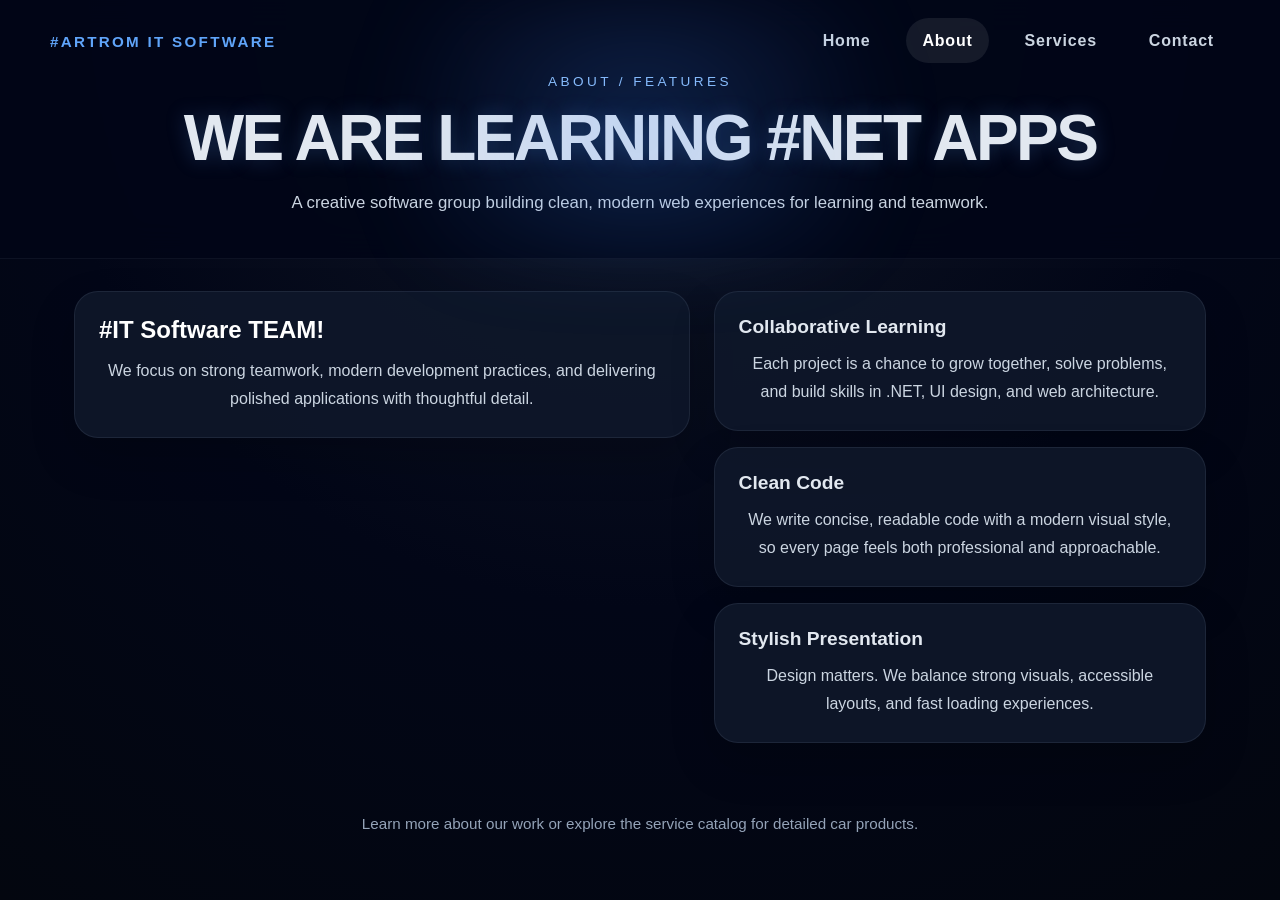
<file: about.html>
<!DOCTYPE html>
<html lang="en">
<head>
    <meta charset="utf-8">
    <meta name="viewport" content="width=device-width, initial-scale=1.0">
    <title>About / Features</title>
    <link rel="stylesheet" href="css/styles.css">
</head>
<body>
    <header class="page-header">
        <div class="top-row">
            <div class="logo">#ARTROM IT SOFTWARE</div>
            <nav>
                <ul class="nav-list">
                    <li><a href="index.html">Home</a></li>
                    <li><a class="active" href="about.html">About</a></li>
                    <li><a href="services.html">Services</a></li>
                    <li><a href="contact.html">Contact</a></li>
                </ul>
            </nav>
        </div>
        <div class="eyebrow">About / Features</div>
        <h1>We are learning <span>#net apps</span></h1>
        
        <p class="lead" style="text-align: center;">
            A creative software group building clean, modern web experiences for learning and teamwork.
        </p>
    </header>

    <main class="content">
        <section class="feature-panel">
            <div class="feature-card">
                <h2>#IT Software TEAM!</h2>
                <p>We focus on strong teamwork, modern development practices, and delivering polished applications with thoughtful detail.</p>
            </div>

            <div class="feature-list">
                <article>
                    <h3>Collaborative Learning</h3>
                    <p>Each project is a chance to grow together, solve problems, and build skills in .NET, UI design, and web architecture.</p>
                </article>
                <article>
                    <h3>Clean Code</h3>
                    <p>We write concise, readable code with a modern visual style, so every page feels both professional and approachable.</p>
                </article>
                <article>
                    <h3>Stylish Presentation</h3>
                    <p>Design matters. We balance strong visuals, accessible layouts, and fast loading experiences.</p>
                </article>
            </div>
        </section>
    </main>

    <footer>Learn more about our work or explore the service catalog for detailed car products.</footer>
</body>
</html>
</file>
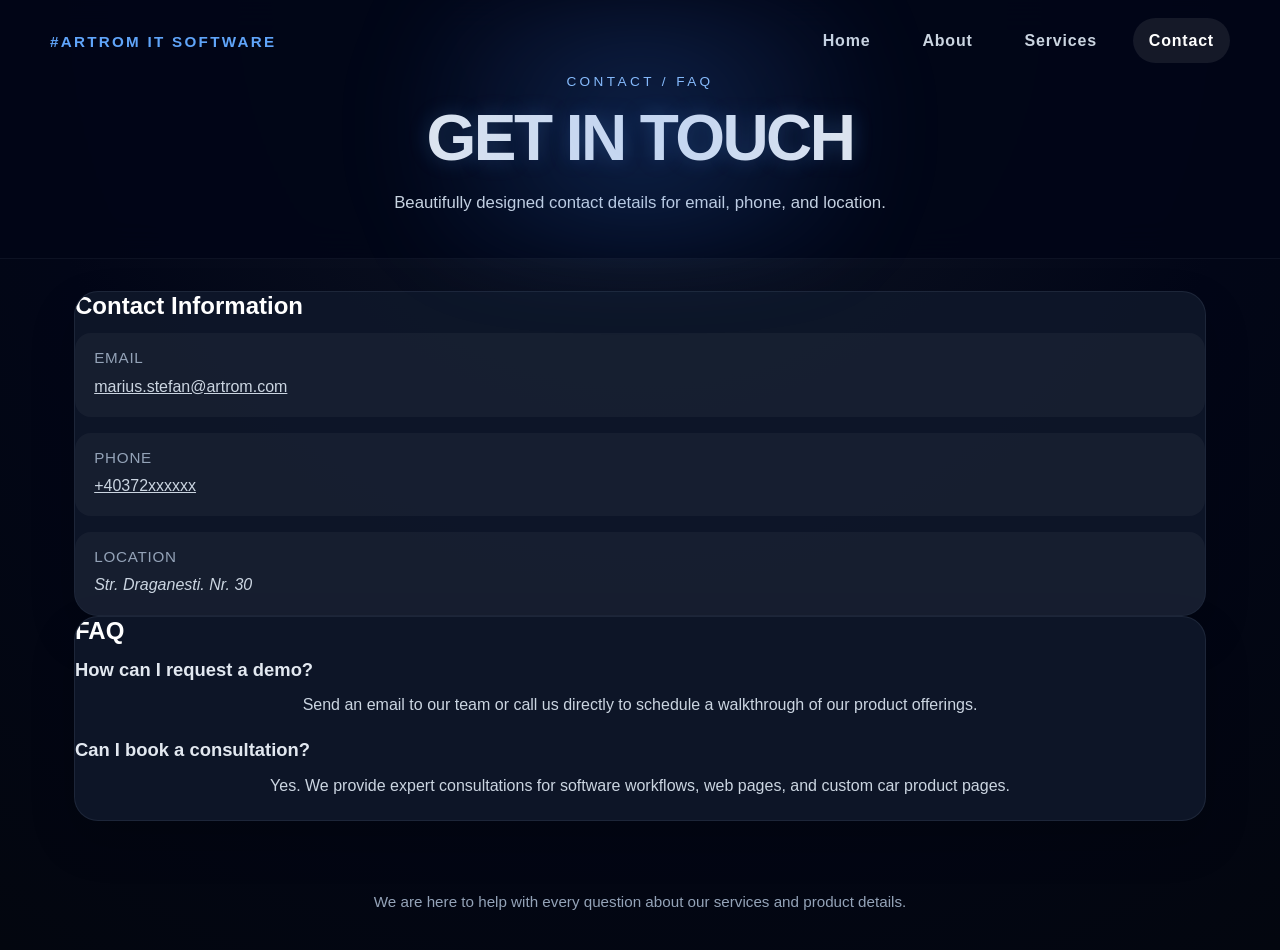
<file: contact.html>
<!DOCTYPE html>
<html lang="en">
<head>
    <meta charset="utf-8">
    <meta name="viewport" content="width=device-width, initial-scale=1.0">
    <title>Contact / FAQ</title>
    <link rel="stylesheet" href="css/styles.css">
</head>
<body>
    <header class="page-header">
        <div class="top-row">
            <div class="logo">#ARTROM IT SOFTWARE</div>
            <nav>
                <ul class="nav-list">
                    <li><a href="index.html">Home</a></li>
                    <li><a href="about.html">About</a></li>
                    <li><a href="services.html">Services</a></li>
                    <li><a class="active" href="contact.html">Contact</a></li>
                </ul>
            </nav>
        </div>
        <div class="eyebrow">Contact / FAQ</div>
        <h1>Get in touch</h1>
       <p class="lead" style="text-align: center;">
            Beautifully designed contact details for email, phone, and location.
        </p>
    </header>

    <main class="contact-panel">
        <section class="contact-card">
            <h2>Contact Information</h2>
            <div class="contact-grid">
                <div class="contact-item">
                    <span>Email</span>
                    <a href="mailto:marius.stefan@artrom.com">marius.stefan@artrom.com</a>
                </div>
                <div class="contact-item">
                    <span>Phone</span>
                    <a href="tel:+40372xxxxxx">+40372xxxxxx</a>
                </div>
                <div class="contact-item">
                    <span>Location</span>
                    <address>Str. Draganesti. Nr. 30</address>
                </div>
            </div>
        </section>

        <section class="faq-card">
            <h2>FAQ</h2>
            <div class="faq-item">
                <h3>How can I request a demo?</h3>
                <p>Send an email to our team or call us directly to schedule a walkthrough of our product offerings.</p>
            </div>
            <div class="faq-item">
                <h3>Can I book a consultation?</h3>
                <p>Yes. We provide expert consultations for software workflows, web pages, and custom car product pages.</p>
            </div>
        </section>
    </main>

    <footer>We are here to help with every question about our services and product details.</footer>
</body>
</html>
</file>
<file: css/styles.css>
:root {
    color-scheme: dark;
    color: #f8fafc;
    background: #020617;
}

* {
    box-sizing: border-box;
}

body {
    margin: 0;
    min-height: 100vh;
    font-family: "Segoe UI", Tahoma, Geneva, Verdana, sans-serif;
    background: radial-gradient(circle at top, #111827 0%, #020617 55%, #03060f 100%);
    color: #e2e8f0;
    overflow-x: hidden;
}

body::before {
    content: "";
    position: fixed;
    inset: 0;
    background: radial-gradient(circle at top left, rgba(59,130,246,0.15), transparent 30%),
        radial-gradient(circle at bottom right, rgba(236,72,153,0.12), transparent 26%);
    pointer-events: none;
    z-index: -1;
}

a {
    color: inherit;
}

img {
    max-width: 100%;
    display: block;
}

.page-header {
    padding: 2rem 1.5rem 2.5rem;
    text-align: center;
    position: sticky;
    top: 0;
    z-index: 50;
    background: rgba(2,6,23,0.92);
    backdrop-filter: blur(18px);
    border-bottom: 1px solid rgba(148,163,184,0.08);
}

.page-header::after {
    content: "";
    position: absolute;
    left: 50%;
    bottom: 0;
    width: 70vw;
    height: 260px;
    transform: translateX(-50%);
    background: radial-gradient(circle, rgba(59,130,246,0.22), transparent 55%);
    filter: blur(40px);
    pointer-events: none;
}

.top-row {
    display: flex;
    justify-content: space-between;
    align-items: center;
    flex-wrap: wrap;
    gap: 1rem;
    margin-bottom: 1.5rem;
    max-width: 1180px;
    margin-left: auto;
    margin-right: auto;
}

.logo {
    font-size: 0.95rem;
    font-weight: 700;
    letter-spacing: 0.15em;
    color: #60a5fa;
    text-transform: uppercase;
}

.nav-list {
    display: flex;
    flex-wrap: wrap;
    gap: 1.25rem;
    padding: 0;
    margin: 0;
    list-style: none;
}

.nav-list a {
    color: #cbd5e1;
    text-decoration: none;
    font-weight: 600;
    letter-spacing: 0.05em;
    padding: 0.85rem 1rem;
    border-radius: 999px;
    transition: background-color 180ms ease, color 180ms ease, transform 180ms ease;
}

.nav-list a:hover,
.nav-list a.active {
    color: #ffffff;
    background-color: rgba(255,255,255,0.08);
    transform: translateY(-1px);
}

.eyebrow {
    letter-spacing: 0.25em;
    font-size: 0.85rem;
    color: #93c5fd;
    text-transform: uppercase;
    margin-bottom: 1rem;
}

h1 {
    margin: 0;
    font-size: clamp(2.5rem, 5vw, 4.5rem);
    line-height: 1.05;
    letter-spacing: -0.04em;
    text-transform: uppercase;
    text-shadow: 0 0 20px rgba(96,165,250,0.25);
}

p {
    text-align: center;
}

p.lead,
p.subtitle {
    max-width: 720px;
    margin: 1rem auto 0;
    color: #cbd5e1;
    font-size: 1.05rem;
    line-height: 1.75;
}

.content,
.service-grid,
.contact-panel {
    max-width: 1180px;
    margin: 0 auto;
    padding: 2rem 1.5rem 3rem;
}

.grid,
.service-grid {
    display: grid;
    gap: 1.6rem;
    grid-template-columns: repeat(auto-fit, minmax(280px, 1fr));
}

.card,
.service-card,
.feature-card,
.feature-list article,
.contact-card,
.faq-card {
    overflow: hidden;
    border-radius: 1.5rem;
    background: rgba(15,23,42,0.92);
    border: 1px solid rgba(148,163,184,0.12);
    box-shadow: 0 20px 45px rgba(0,0,0,0.18);
}

.card {
    border-radius: 1.75rem;
}

.card:hover,
.service-card:hover,
.feature-card:hover,
.contact-card:hover,
.faq-card:hover {
    transform: translateY(-6px);
}

.card {
    transition: transform 240ms ease, box-shadow 240ms ease;
}

.card::before {
    content: "";
    position: absolute;
    inset: 0;
    background: linear-gradient(180deg, rgba(59,130,246,0.1) 0%, transparent 48%, rgba(236,72,153,0.08) 100%);
    pointer-events: none;
}

.card img,
.service-card img {
    width: 100%;
    height: 230px;
    object-fit: cover;
}

.card-content,
.card-body,
.feature-card,
.feature-list article,
.contact-item {
    position: relative;
    z-index: 1;
}

.card-content,
.card-body,
.feature-card,
.feature-list article {
    padding: 1.5rem;
}

.badge {
    display: inline-flex;
    align-items: center;
    padding: 0.45rem 0.9rem;
    border-radius: 999px;
    background: rgba(59,130,246,0.16);
    color: #93c5fd;
    font-size: 0.82rem;
    text-transform: uppercase;
    letter-spacing: 0.12em;
    margin-bottom: 1rem;
}

.card h2,
.feature-card h2,
.service-card h2,
.faq-card h2,
.contact-card h2 {
    margin: 0 0 0.85rem;
    color: #ffffff;
}

.card h2 {
    font-size: 1.65rem;
    line-height: 1.1;
}

.service-card h2 {
    font-size: 1.55rem;
}

.card p,
.card-body p,
.feature-card p,
.feature-list p,
.faq-item p,
.contact-item a,
.contact-item address,
p.subtitle {
    margin: 0;
    color: #cbd5e1;
    line-height: 1.75;
}

.stats {
    display: grid;
    gap: 0.9rem;
    grid-template-columns: repeat(2, minmax(0, 1fr));
}

.stat {
    padding: 1rem;
    border-radius: 1rem;
    background: rgba(255,255,255,0.05);
    border: 1px solid rgba(148,163,184,0.08);
}

.stat strong {
    display: block;
    font-size: 1.1rem;
    color: #ffffff;
}

.stat span {
    display: block;
    margin-top: 0.35rem;
    color: #94a3b8;
    font-size: 0.9rem;
}

.feature-panel {
    display: grid;
    gap: 1.5rem;
}

.feature-list {
    display: grid;
    gap: 1rem;
}

.feature-list article h3 {
    margin: 0 0 0.75rem;
    font-size: 1.2rem;
}

.contact-grid {
    display: grid;
    gap: 1rem;
}

.contact-item {
    display: grid;
    gap: 0.4rem;
    padding: 1rem 1.2rem;
    border-radius: 1rem;
    background: rgba(255,255,255,0.04);
}

.contact-item span {
    color: #94a3b8;
    font-size: 0.95rem;
    letter-spacing: 0.05em;
    text-transform: uppercase;
}

.contact-item a:hover {
    color: #38bdf8;
}

.faq-item {
    margin-bottom: 1.25rem;
}

.faq-item h3 {
    margin: 0 0 0.65rem;
    font-size: 1.15rem;
}

footer {
    text-align: center;
    padding: 1.5rem 1rem 2.5rem;
    color: #94a3b8;
    font-size: 0.95rem;
}

@media (min-width: 700px) {
    .feature-panel {
        grid-template-columns: 1.25fr 1fr;
        align-items: start;
    }
}

@media (max-width: 740px) {
    .page-header {
        padding-top: 3rem;
    }

    .top-row {
        flex-direction: column;
        align-items: stretch;
    }

    .nav-list {
        justify-content: center;
        gap: 0.9rem;
    }

    .nav-list a {
        width: 100%;
        text-align: center;
    }
}

@media (max-width: 640px) {
    .card img,
    .service-card img {
        height: 200px;
    }

    .stats,
    .feature-panel,
    .grid,
    .service-grid,
    .contact-grid {
        grid-template-columns: 1fr;
    }
}
</file>
